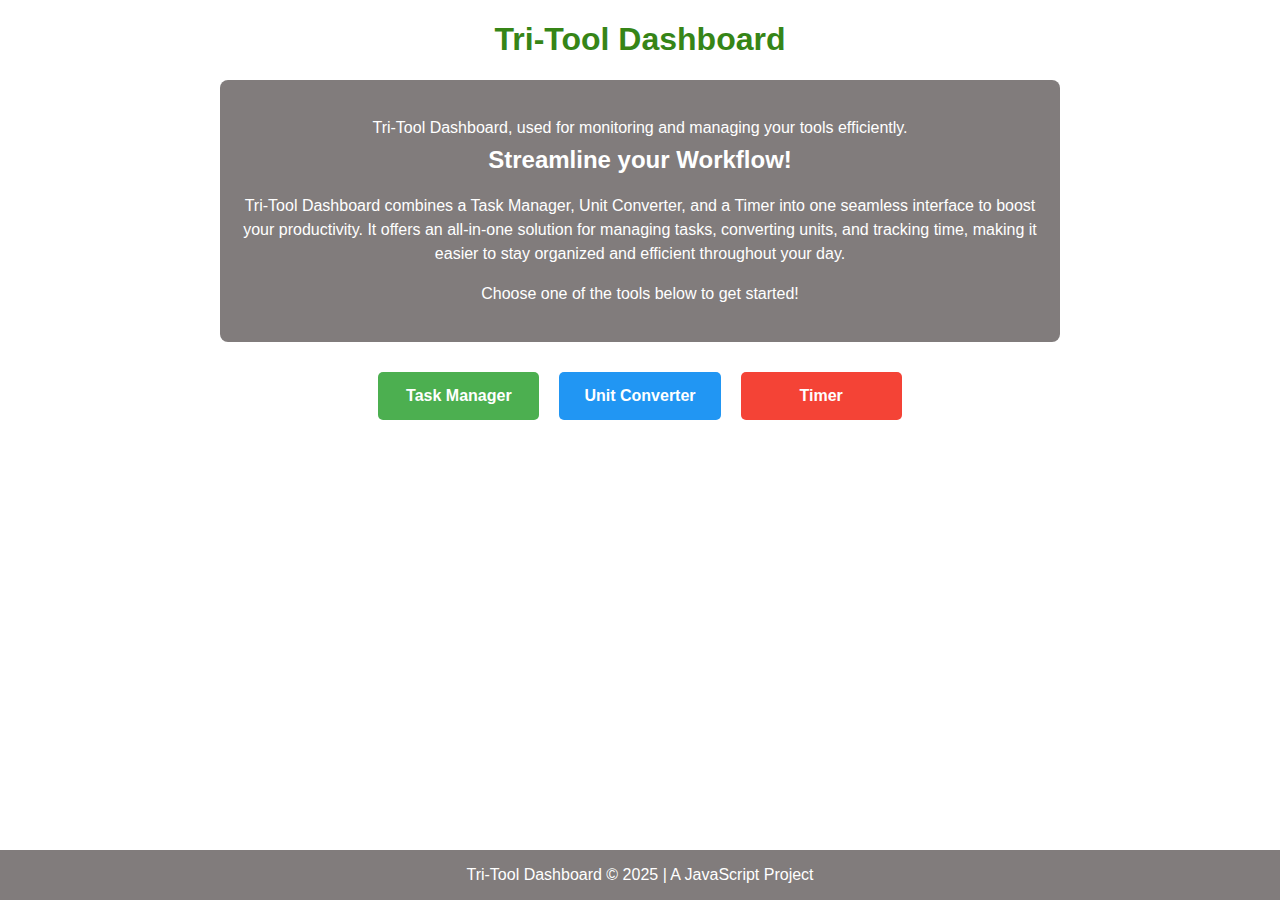
<file: dashboard.html>
<!DOCTYPE html>
<html lang="en">
<head>
    <meta charset="UTF-8">
    <meta name="viewport" content="width=device-width, initial-scale=1.0">
    <meta name="description" content="Tri-Tool Dashboard for monitoring and managing your tools efficiently.">
    <meta name="keywords" content="Tool, Tools, Dashboard, Management, Monitoring, Unit Conversion, Task Management, Timer, all-in-one, productivity">
    <meta name="author" content="Enrique Raul Smith Martinez">
    <title>Tri-Tool Dashboard</title>

    <!-- Favicons -->
    <link rel="apple-touch-icon" sizes="180x180" href="/apple-touch-icon.png">
    <link rel="icon" type="image/png" sizes="32x32" href="/favicon-32x32.png">
    <link rel="icon" type="image/png" sizes="16x16" href="/favicon-16x16.png">
    <link rel="manifest" href="/site.webmanifest">

    <!--css link-->
    <link rel="stylesheet" href="assets/css/dashboard.css">
</head>
<body>
    <h1 id ="main-title">Tri-Tool Dashboard</h1>
        <div class="page-description-container">
            <p class="page-description">Tri-Tool Dashboard, used for monitoring and managing your tools efficiently.</p>
            <h2 id="subheading">Streamline your Workflow!</h2>
            <p class="page-description">Tri-Tool Dashboard combines a Task Manager, Unit Converter, and a Timer into one seamless interface to boost your productivity. It offers an all-in-one solution for managing tasks, converting units, and tracking time, making it easier to stay organized and efficient throughout your day.</p>
            <p class="page-description">Choose one of the tools below to get started! </p>
        </div>
        <div id="button-container">
            <div id="card-container">
                <button id="task-manager" class="btn task-manager-color" aria-label="open task manager" onclick="window.location.href='task-manager.html'">Task Manager</button>
                <button id="unit-converter" class="btn unit-converter-color" aria-label="open unit converter" onclick="window.location.href='unit-converter.html'">Unit Converter</button>
                <button id="timer" class="btn timer-color" aria-label="open timer" onclick="window.location.href='timer.html'">Timer</button>
            </div>
        </div>


<footer id="footer">
    <p class="footer-text">Tri-Tool Dashboard &copy; <span id="current-year">2025</span> | A JavaScript Project</p>
</footer>
</body>
</html>
</file>
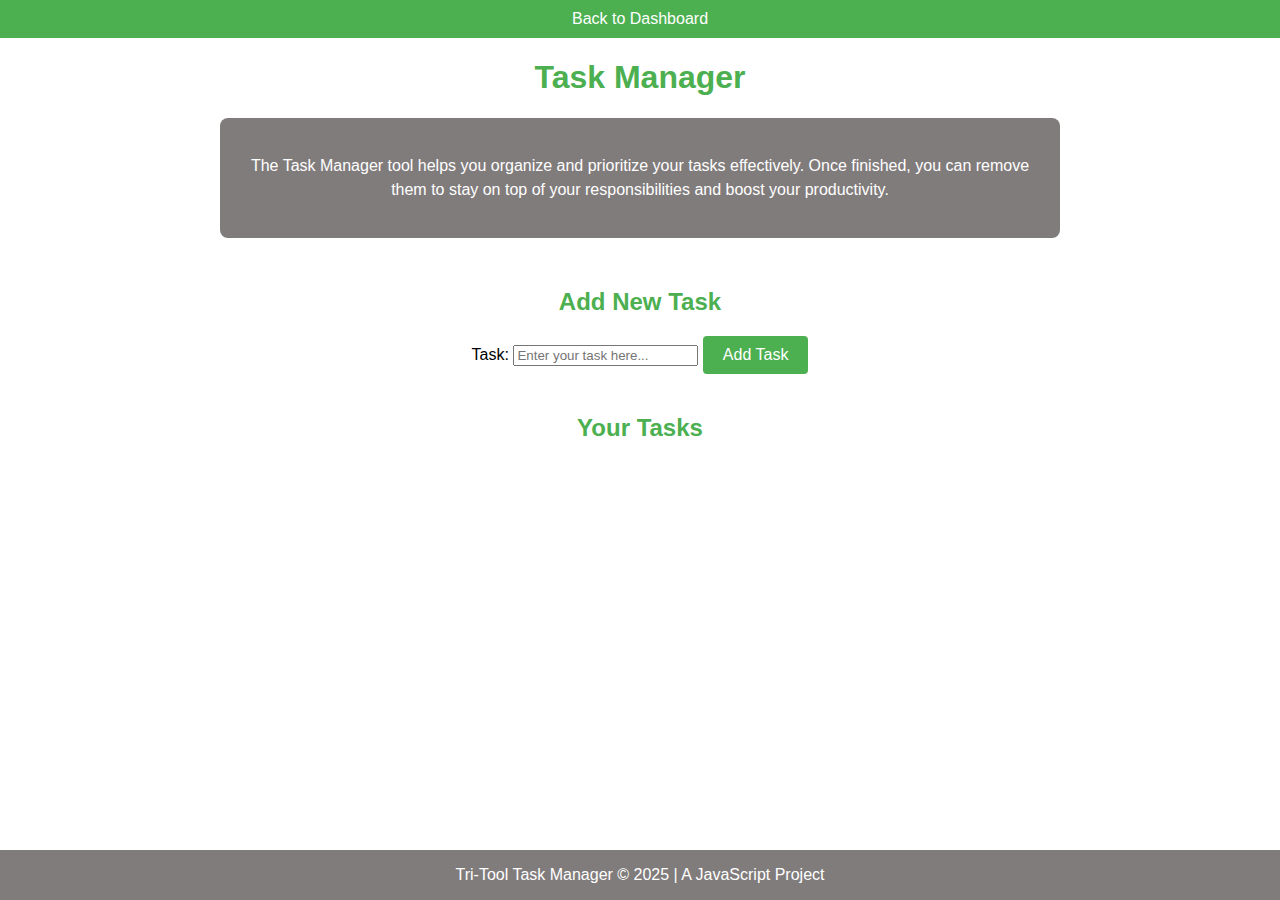
<file: task-manager.html>
<!DOCTYPE html>
<html lang="en">
<head>
    <meta charset="UTF-8">
    <meta name="viewport" content="width=device-width, initial-scale=1.0">
    <meta name="description" content="Tri-Tool Task Manager for monitoring and managing your tasks efficiently.">
    <meta name="keywords" content="Tool, Tools, Dashboard, Management, Monitoring, Unit Conversion, Task Management, Timer, all-in-one, productivity">
    <meta name="author" content="Enrique Raul Smith Martinez">
    <title>Tri-Tool Task Manager</title>

    <!-- Favicons -->
    <link rel="apple-touch-icon" sizes="180x180" href="../tri-tool-dashboard/assets/images/apple-touch-icon.png">
    <link rel="icon" type="image/png" sizes="32x32" href="../tri-tool-dashboard/assets/images/favicon-32x32.png">
    <link rel="icon" type="image/png" sizes="16x16" href="../tri-tool-dashboard/assets/images/favicon-16x16.png">
    <link rel="manifest" href="../tri-tool-dashboard/assets/images/site.webmanifest">

    <!--css link-->
    <link rel="stylesheet" href="assets/css/task-manager.css">
</head>
<body>
    <button id="back-btn" class="btn" aria-label="go back to dashboard" onclick="window.location.href='index.html'"> Back to Dashboard</button>
    <h1 id ="main-title">Task Manager</h1>
        <div class="page-description-container">
            <p class="page-description"> The Task Manager tool helps you organize and prioritize your tasks effectively. Once finished, you can remove them to stay on top of your responsibilities and boost your productivity.</p>
        </div>

        <h2>Add New Task</h2>
        <div class="task-input-container">
            <div class="task-input-label">
                <label for="task-input">Task:</label>
                <input type="text" id="task-input" placeholder="Enter your task here..." />
                <button id="addbtn" aria-label="button to add task">Add Task</button>
            </div>
        </div>

        <h2>Your Tasks</h2>
            <div class="task-container">
            <ul id="tasklist"></ul>
        </div>

    <footer id="footer">
        <p class="footer-text">Tri-Tool Task Manager &copy; <span id="current-year">2025</span> | A JavaScript Project</p>
    </footer>
    <!-- JavaScript link -->
    <script src="assets/js/task-manager.js"></script>
</body>
</html>
</file>
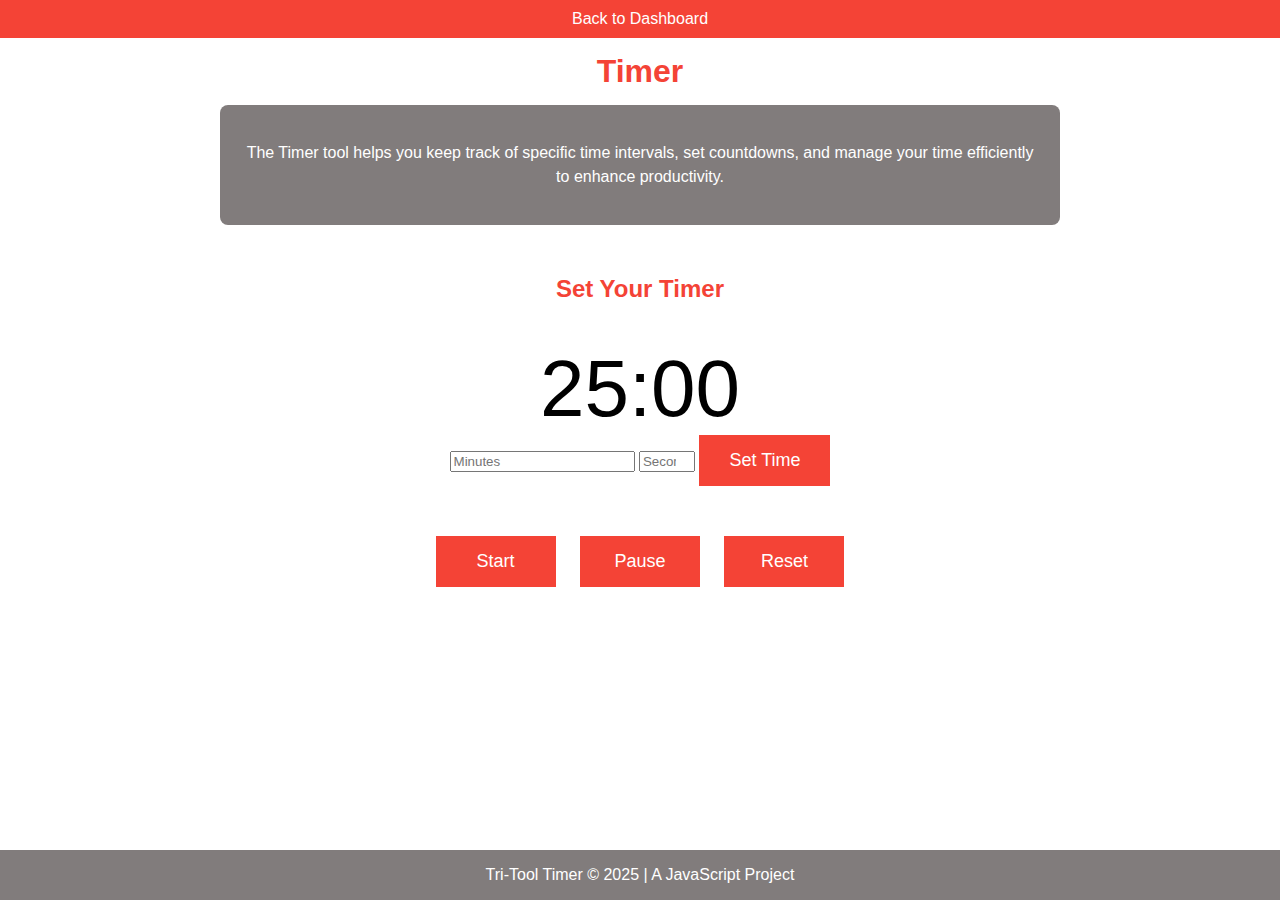
<file: timer.html>
<!DOCTYPE html>
<html lang="en">
<head>
    <meta charset="UTF-8">
    <meta name="viewport" content="width=device-width, initial-scale=1.0">
    <meta name="description" content="Tri-Tool Dashboard for monitoring and managing your tools efficiently.">
    <meta name="keywords" content="Tool, Tools, Dashboard, Management, Monitoring, Unit Conversion, Task Management, Notes, Timer, all-in-one, productivity">
    <meta name="author" content="Enrique Raul Smith Martinez">
    <title>Tri-Tool Timer</title>
    <!-- Favicon -->



    <!--css link-->
    <link rel="stylesheet" href="assets/css/timer.css">
</head>
<body>
    <button id="back-btn" class="btn" aria-label="go back to dashboard" onclick="window.location.href='index.html'"> Back to Dashboard</button>
    <h1 id ="main-title">Timer</h1>
    <div class="page-description-container">
        <p class="page-description"> The Timer tool helps you keep track of specific time intervals, set countdowns, and manage your time efficiently to enhance productivity.</p>
    </div>

    <h2>Set Your Timer</h2>
    <div class="timer" id="timer">25:00</div>

    <div class="time-inputs">
        <input type="number" id="minutes-input" placeholder="Minutes" min="0" />
        <input type="number" id="seconds-input" placeholder="Seconds" min="0" max="59" />
        <button id="setTimeBtn">Set Time</button>
    </div>
    <div class="timer-controls">
        <button id="startBtn" class="timer-button">Start</button>
        <button id="pauseBtn" class="timer-button">Pause</button>
        <button id="resetBtn" class="timer-button">Reset</button>
    </div>


<footer id="footer">
    <p class="footer-text">Tri-Tool Timer &copy; <span id="current-year">2025</span> | A JavaScript Project</p>
</footer>
    <!-- JavaScript link -->
    <script src="assets/js/timer.js"></script>
</body>
</html>
</file>
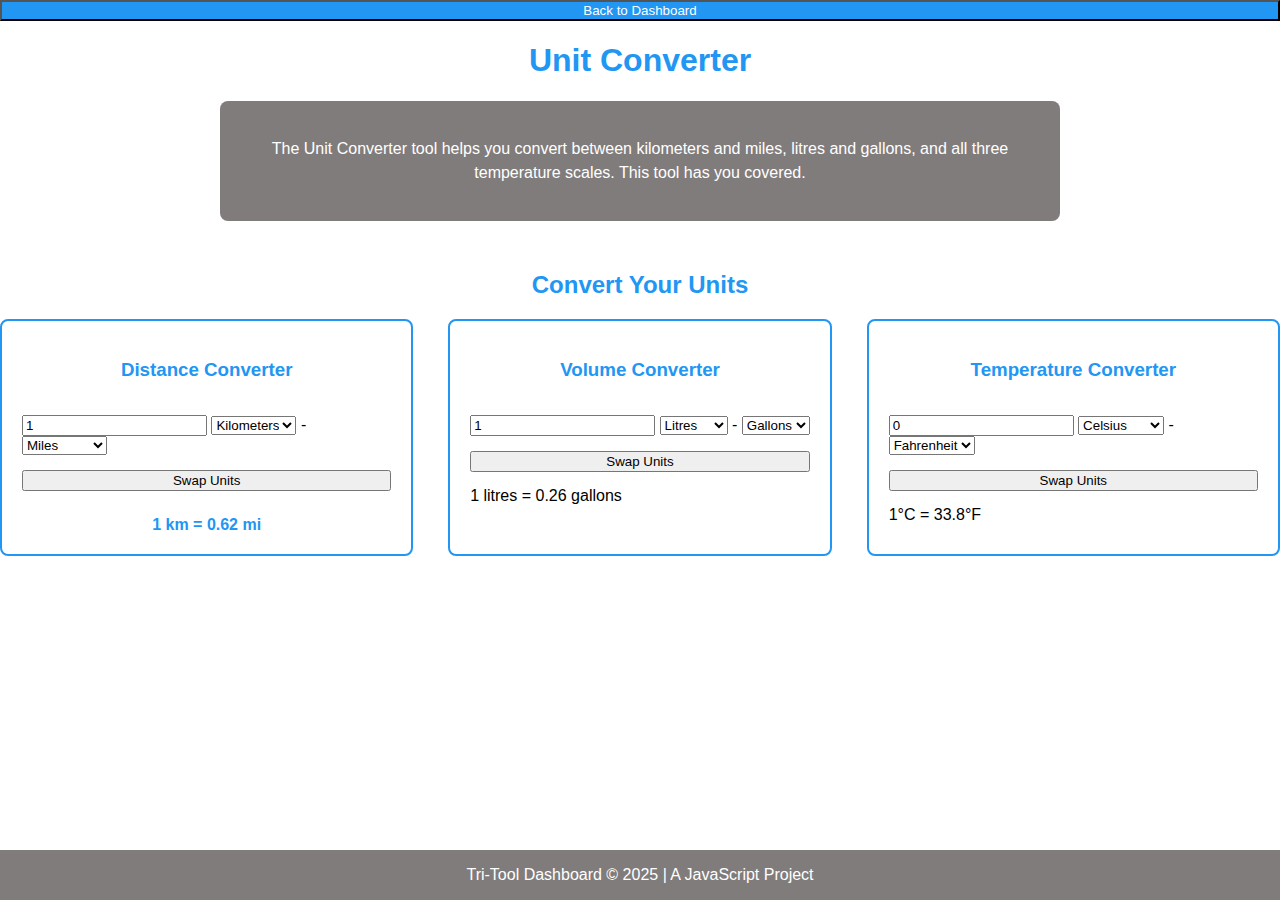
<file: unit-converter.html>
<!DOCTYPE html>
<html lang="en">
<head>
    <meta charset="UTF-8">
    <meta name="viewport" content="width=device-width, initial-scale=1.0">
    <meta name="description" content="Tri-Tool Dashboard for monitoring and managing your tools efficiently.">
    <meta name="keywords" content="Tool, Tools, Dashboard, Management, Monitoring, Unit Conversion, Task Management, Notes, Timer, all-in-one, productivity">
    <meta name="author" content="Enrique Raul Smith Martinez">
    <title>Tri-Tool Unit Converter</title>
    <!-- Favicon -->



    <!--css link-->
    <link rel="stylesheet" href="assets/css/unit-converter.css">
</head>
<body>
    <button id="back-btn" class="btn" aria-label="go back to dashboard" onclick="window.location.href='index.html'"> Back to Dashboard</button>
    <h1 id ="main-title">Unit Converter</h1>
        <div class="page-description-container">
            <p class="page-description"> The Unit Converter tool helps you convert between kilometers and miles, litres and gallons, and all three temperature scales. This tool has you covered.</p>
        </div>

        <h2>Convert Your Units</h2>
        <div id="divider">
        <div class="converter-box">
            <h3>Distance Converter</h3>
                <div class="converter">
                    <input type="number" id="distanceInput" value="1">
                    <select id="distanceFrom">
                        <option value="km">Kilometers</option>
                        <option value="mi">Miles</option>
                    </select>
                    <span> - </span>
                    <select id="distanceTo">
                        <option value="mi">Miles</option>
                        <option value="km">Kilometers</option>
                    </select>
                </div>
                <button class="swap-btn" onclick="swapDistance()">Swap Units</button>
                <div class="result" id="distanceResult">1km = 0.62 mi</div>
        </div>


        <div class="converter-box">
            <h3>Volume Converter</h3>
                <div class="converter">
                    <input type="number" id="volumeInput" value="1">
                    <select id="volumeFrom">
                        <option value="litres">Litres</option>
                        <option value="gallons">Gallons</option>
                    </select>
                    <span> - </span>
                    <select id="volumeTo">
                        <option value="gallons">Gallons</option>
                        <option value="litres">Litres</option>
                    </select>
                </div>
                <button class="swap-btn" onclick="swapVolume()">Swap Units</button>
                <div class="result" id="volumeResult">1 litre = 0.26 gallons</div>
        </div>



        <div class="converter-box">
            <h3>Temperature Converter</h3>
                <div class="converter">
                    <input type="number" id="tempInput" value="0">
                    <select id="tempFrom">
                        <option value="celsius">Celsius</option>
                        <option value="fahrenheit">Fahrenheit</option>
                        <option value="kelvin">Kelvin</option>
                    </select>
                    <span> - </span>
                    <select id="tempTo">
                        <option value="fahrenheit">Fahrenheit</option>
                        <option value="celsius">Celsius</option>
                        <option value="kelvin">Kelvin</option>
                    </select>
                </div>
                <button class="swap-btn" onclick="swapTemperature()">Swap Units</button>
                <div class="result" id="tempResult">1°C = 33.8°F</div>
        </div>
        </div>



<footer id="footer">
    <p class="footer-text">Tri-Tool Dashboard &copy; <span id="current-year">2025</span> | A JavaScript Project</p>
</footer>
    <script src="assets/js/unit-converter.js"></script>
</body>
</html>
</file>
<file: assets/css/dashboard.css>
:root {
    --primary-color: #ffffff;
    --secondary-color: #817c7c;
    --text-color: #000000;
    --title-color: #368517;
    --footer-text-color: #ffffff;

    /* Button color variables */
    --task-color: #4CAF50;
    --converter-color: #2196F3;
    --timer-color: #F44336;
}

body {
    font-family: Arial, sans-serif;
    background-color: var(--primary-color);
    color: var(--text-color);
    margin: 0;
    min-height: 100vh;
    display: flex;
    flex-direction: column;
}

#main-title {
    text-align: center;
    color: var(--title-color);
}

#subheading {
    text-align: center;
    color: white;
    margin-top: -10px;
    margin-bottom: 20px;
}

.page-description-container {
    max-width: 800px;
    margin: 0 auto 30px;
    padding: 20px;
    background-color: var(--secondary-color);
    border-radius: 8px;
    text-align: center;
}
.page-description {
    color: var(--primary-color); 
    font-size: 16px;
    line-height: 1.5;
}

#button-container {
    display: flex;
    justify-content: center;
    gap: 15px;
    margin-bottom: 40px;
}

#card-container {
    display: grid;
    grid-template-columns: repeat(auto-fit, minmax(150px, 1fr));
    gap: 20px;
    max-width: 800px;
    margin: 0 auto;
    padding: 0 20px;
}

.btn {
    padding: 15px 25px;
    font-size: 16px;
    border: none;
    border-radius: 5px;
    color: var(--primary-color);
    cursor: pointer;
    transition: background-color 0.3s ease;
    width: 100%;
    box-sizing: border-box;
    font-weight: bold;
}

.btn:focus {
    outline: 2px solid var(--title-color);
    outline-offset: 2px;
}

.task-manager-color:hover, .task-manager-color:focus {
    opacity: 0.8;
    outline: 2px solid var(--task-color);
}
.unit-converter-color:hover, .unit-converter-color:focus {
    opacity: 0.8;
    outline: 2px solid var(--converter-color);
}
.timer-color:hover, .timer-color:focus {
    opacity: 0.8;
    outline: 2px solid var(--timer-color);
}

/* Button color classes */
.task-manager-color {
    background-color: var(--task-color);
}

.unit-converter-color {
    background-color: var(--converter-color);
}

.timer-color {
    background-color: var(--timer-color);
}

#footer {
    margin-top: auto;
    background-color: var(--secondary-color);
    width: 100%;
}
.footer-text {
    text-align: center;
    color: var(--footer-text-color);
}

/* Responsive Design */
@media (max-width: 600px) {
    #card-container {
        grid-template-columns: 1fr;
        align-items: center;
        gap: 15px;
    }

    .btn {
        min-height: 100px;
        font-size: 16px;
    }
}
</file>
<file: assets/css/task-manager.css>
:root {
    --primary-color: #ffffff;
    --secondary-color: #817c7c;
    --text-color: #000000;
    --title-color: #368517;
    --footer-text-color: #ffffff;

    /* Button color variables */
    --task-color: #4CAF50;
}

body {
    font-family: Arial, sans-serif;
    background-color: var(--primary-color);
    color: var(--text-color);
    margin: 0;
    min-height: 100vh;
    display: flex;
    flex-direction: column;
}

h2 {
    color: var(--task-color);
    text-align: center;
}

#main-title {
    text-align: center;
    color: var(--task-color);
}

#subheading {
    text-align: center;
    color: white;
    margin-top: -10px;
    margin-bottom: 20px;
}

.page-description-container {
    max-width: 800px;
    margin: 0 auto 30px;
    padding: 20px;
    background-color: var(--secondary-color);
    border-radius: 8px;
    text-align: center;
}
.page-description {
    color: var(--primary-color);
    font-size: 16px;
    line-height: 1.5;
}

.task-input-container {
    max-width: 600px;
    margin: 0 auto 20px;
    display: flex;
    gap: 10px;
}

#addbtn {
    padding: 10px 20px;
    font-size: 16px;
    background-color: var(--task-color);
    color: #fff;
    border: none;
    border-radius: 4px;
    cursor: pointer;
}

#back-btn {
    color: var(--primary-color);
    background-color: var(--task-color);
    width: 100%;
    padding: 10px;
    border: none;
    font-size: 16px;
}

#tasklist {
    max-width: 600px;
    padding: 10px;
    margin-top: 20px;
    list-style: none;
}

.task-container {
    max-width: 600px;
    margin: 0 auto 40px;
    list-style-type: none;
}

.task {
    background-color: var(--secondary-color);
    color: var(--primary-color);
    padding: 10px;
    margin-bottom: 10px;
    border-radius: 4px;
    display: flex;
    justify-content: space-between;
    align-items: center;
}

.text {
    padding-right: 20px;
}

#footer {
    margin-top: auto;
    background-color: var(--secondary-color);
    width: 100%;
}
.footer-text {
    text-align: center;
    color: var(--footer-text-color);
}
</file>
<file: assets/css/timer.css>
:root {
    --primary-color: #ffffff;
    --secondary-color: #817c7c;
    --text-color: #000000;
    --title-color: #368517;
    --footer-text-color: #ffffff;

    /* Button color variables */
    --timer-color: #F44336;
}

body {
    font-family: Arial, sans-serif;
    background-color: var(--primary-color);
    color: var(--text-color);
    margin: 0;
    min-height: 100vh;
    display: flex;
    flex-direction: column;
}

h2 {
    color: var(--timer-color);
    text-align: center;
}

#main-title {
    text-align: center;
    color: var(--timer-color);
    margin: 15px 0;
}

.page-description-container {
    max-width: 800px;
    margin: 0 auto 30px;
    padding: 20px;
    background-color: var(--secondary-color);
    border-radius: 8px;
    text-align: center;
}
.page-description {
    color: var(--primary-color);
    font-size: 16px;
    line-height: 1.5;
}

#back-btn {
    color: var(--primary-color);
    background-color: var(--timer-color);
    width: 100%;
    padding: 10px;
    border: none;
    font-size: 16px;
}

button {
    border: none;
    padding: 15px 30px;
    font-size: 18px;
    color: var(--primary-color);
    background-color: var(--timer-color);
    min-width: 120px;
}

.timer-button {
    margin: 10px;
}

.timer {
    text-align: center;
    margin-top: 20px;
    font-size: 80px;
}

.time-inputs {
    text-align: center;
    margin-bottom: 20px;
}

.timer-controls {
    text-align: center;
    margin-top: 20px;
}

#footer {
    margin-top: auto;
    background-color: var(--secondary-color);
    width: 100%;
}
.footer-text {
    text-align: center;
    color: var(--footer-text-color);
}
</file>
<file: assets/css/unit-converter.css>
:root {
    --primary-color: #ffffff;
    --secondary-color: #817c7c;
    --text-color: #000000;
    --title-color: #368517;
    --footer-text-color: #ffffff;

    /* Button color variables */
    --task-color: #4CAF50;
    --converter-color: #2196F3;
    --notes-color: #FF9800;
    --timer-color: #F44336;
}

body {
    font-family: Arial, sans-serif;
    background-color: var(--primary-color);
    color: var(--text-color);
    margin: 0;
    min-height: 100vh;
    display: flex;
    flex-direction: column;
}

h2 {
    color: var(--converter-color);
    text-align: center;
}

h3 {
    color: var(--converter-color);
    text-align: center;
}

#main-title {
    text-align: center;
    color: var(--converter-color);
    margin-top: 15px 0;
}

#subheading {
    text-align: center;
    color: white;
    margin-top: -10px;
    margin-bottom: 20px;
}

.page-description-container {
    max-width: 800px;
    margin: 0 auto 30px;
    padding: 20px;
    background-color: var(--secondary-color);
    border-radius: 8px;
    text-align: center;
}
.page-description {
    color: var(--primary-color);
    font-size: 16px;
    line-height: 1.5;
}

#back-btn {
    color: var(--primary-color);
    background-color: var(--converter-color);
    width: 100%;
}
#back-btn:hover {
    background-color: var(--converter-color);
}

#divider {
      display: grid;
  grid-template-columns: repeat(3, 1fr);
  justify-items: center; 
  justify-content: center;
  gap: 20px;
}

.converter-box {
    max-width: 400px;
    padding: 20px;
    border: 2px solid var(--converter-color);
    border-radius: 8px;
    background-color: var(--primary-color);
    display: flex;
    flex-direction: column;
    gap: 15px;
}

#distanceResult {
    margin-top: 10px;
    font-weight: bold;
    color: var(--converter-color);
    text-align: center;
}

#footer {
    margin-top: auto;
    background-color: var(--secondary-color);
    padding: var(--spacing-md) 0;
    width: 100%;
}
.footer-text {
    text-align: center;
    color: var(--footer-text-color);
}

/* Responsive Design */
@media (max-width: 600px) {
    .btn {
        min-height: 100px;
        font-size: 16px;
    }
}
</file>
